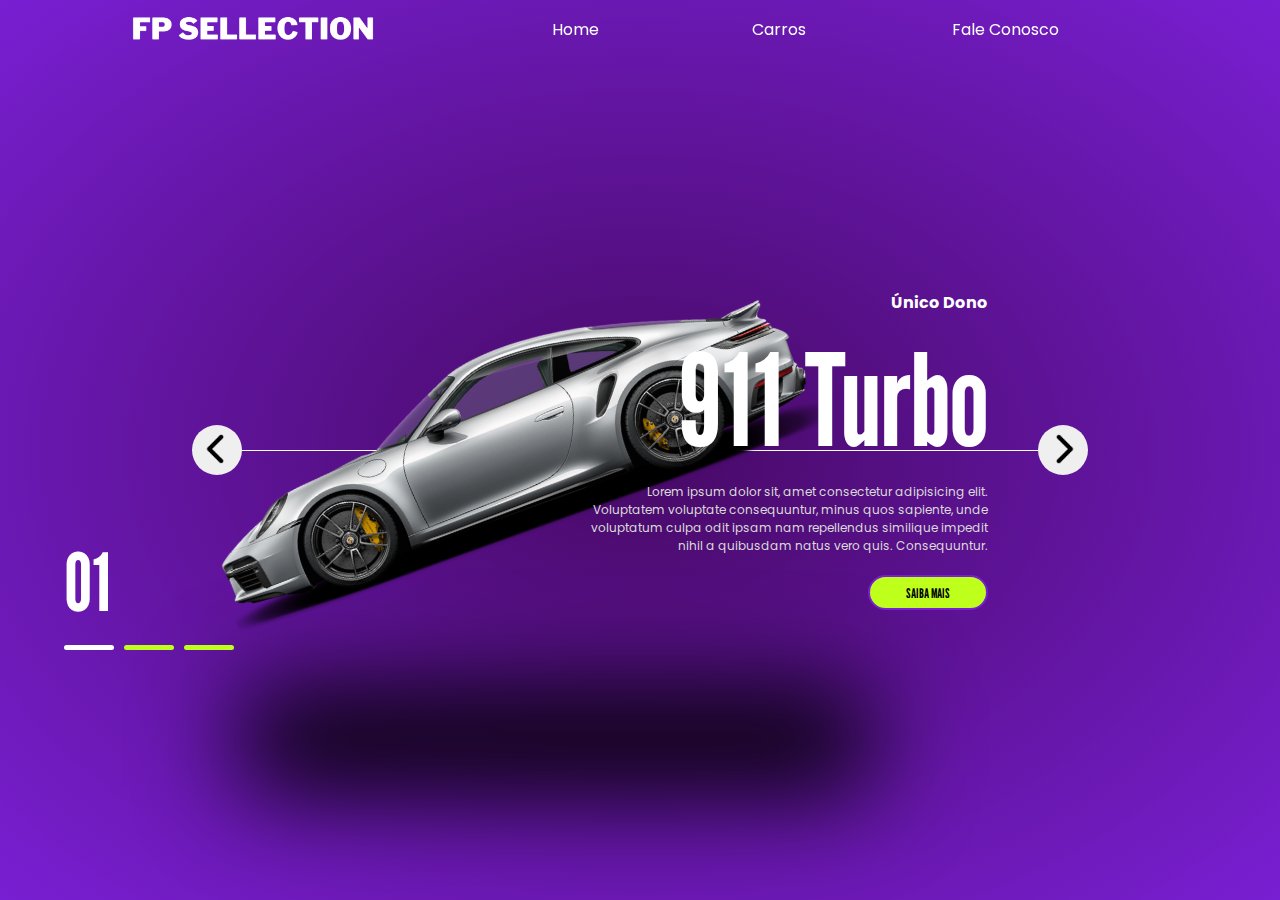
<file: # 1 - Landing Page Carro1/index.html>
<!DOCTYPE html>
<html lang="pt-br">

<head>
    <meta charset="UTF-8">
    <meta name="viewport" content="width=device-width, initial-scale=1.0">
    <link rel="preconnect" href="https://fonts.googleapis.com">
    <link rel="preconnect" href="https://fonts.gstatic.com" crossorigin>
    <link
        href="https://fonts.googleapis.com/css2?family=Poppins:ital,wght@0,100;0,200;0,300;0,400;0,500;0,600;0,700;0,800;0,900;1,100;1,200;1,300;1,400;1,500;1,600;1,700;1,800;1,900&display=swap"
        rel="stylesheet">
    <link rel="preconnect" href="https://fonts.googleapis.com">
    <link rel="preconnect" href="https://fonts.gstatic.com" crossorigin>
    <link
        href="https://fonts.googleapis.com/css2?family=League+Gothic&family=Poppins:ital,wght@0,100;0,200;0,300;0,400;0,500;0,600;0,700;0,800;0,900;1,100;1,200;1,300;1,400;1,500;1,600;1,700;1,800;1,900&display=swap"
        rel="stylesheet">
    <link rel="stylesheet" href="styles.css">
    <title>FP Sellection</title>
</head>

<body>
    <header>
        <img src="./imag/logo.png" alt="logo fp">
        <nav>
            <ul>
                <li>Home</li>
                <li>Carros</li>
                <li>Fale Conosco</li>
            </ul>
        </nav>
    </header>

    <section class="container">
        <div class="list">

            <div class="item active">
                <div class="car-img">
                    <img src="./imag/fig2.png" alt="imagem carro">
                </div>
                <div class="content">
                    <p class="car-information">
                        Único Dono
                    </p>
                    <h2>
                        911 Turbo
                    </h2>
                    <p class="description">
                        Lorem ipsum dolor sit, amet consectetur adipisicing elit. Voluptatem voluptate consequuntur,
                        minus quos sapiente, unde voluptatum culpa odit ipsam nam repellendus similique impedit nihil a
                        quibusdam natus vero quis. Consequuntur.
                    </p>
                    <button class="information">
                        Saiba Mais
                    </button>
                </div>
            </div>

            <div class="item">
                <div class="car-img">
                    <img src="./imag/fig3.png" alt="imagem carro">
                </div>
                <div class="content">
                    <p class="car-information">
                        Conversível
                    </p>
                    <h2>
                        Ferrari
                    </h2>
                    <p class="description">
                        Lorem ipsum dolor sit, amet consectetur adipisicing elit. Voluptatem voluptate consequuntur,
                        minus quos sapiente, unde voluptatum culpa odit ipsam nam repellendus similique impedit nihil a
                        quibusdam natus vero quis. Consequuntur.
                    </p>
                    <button class="information">
                        Saiba Mais
                    </button>
                </div>
            </div>

            <div class="item">
                <div class="car-img">
                    <img src="./imag/fig4.png" alt="imagem carro">
                </div>
                <div class="content">
                    <p class="car-information">
                        2015
                    </p>
                    <h2>
                        Lamborghini
                    </h2>
                    <p class="description">
                        Lorem ipsum dolor sit, amet consectetur adipisicing elit. Voluptatem voluptate consequuntur,
                        minus quos sapiente, unde voluptatum culpa odit ipsam nam repellendus similique impedit nihil a
                        quibusdam natus vero quis. Consequuntur.
                    </p>
                    <button class="information">
                        Saiba Mais
                    </button>
                </div>
            </div>

        </div>

        <div class="arrows">
            <button id="prev"><img src="./imag/fig1.png" alt="seta-esquerda"></button>
            <button id="next"><img src="./imag/fig1.png" alt="seta-direito"></button>
        </div>

        <div class="indicators">
            <div class="number">01</div>
            <ul>
                <li class="active"></li>
                <li></li>
                <li></li>
            </ul>
        </div>
    </section>

    <script src="./scripts.js"></script>
</body>

</html>
</file>
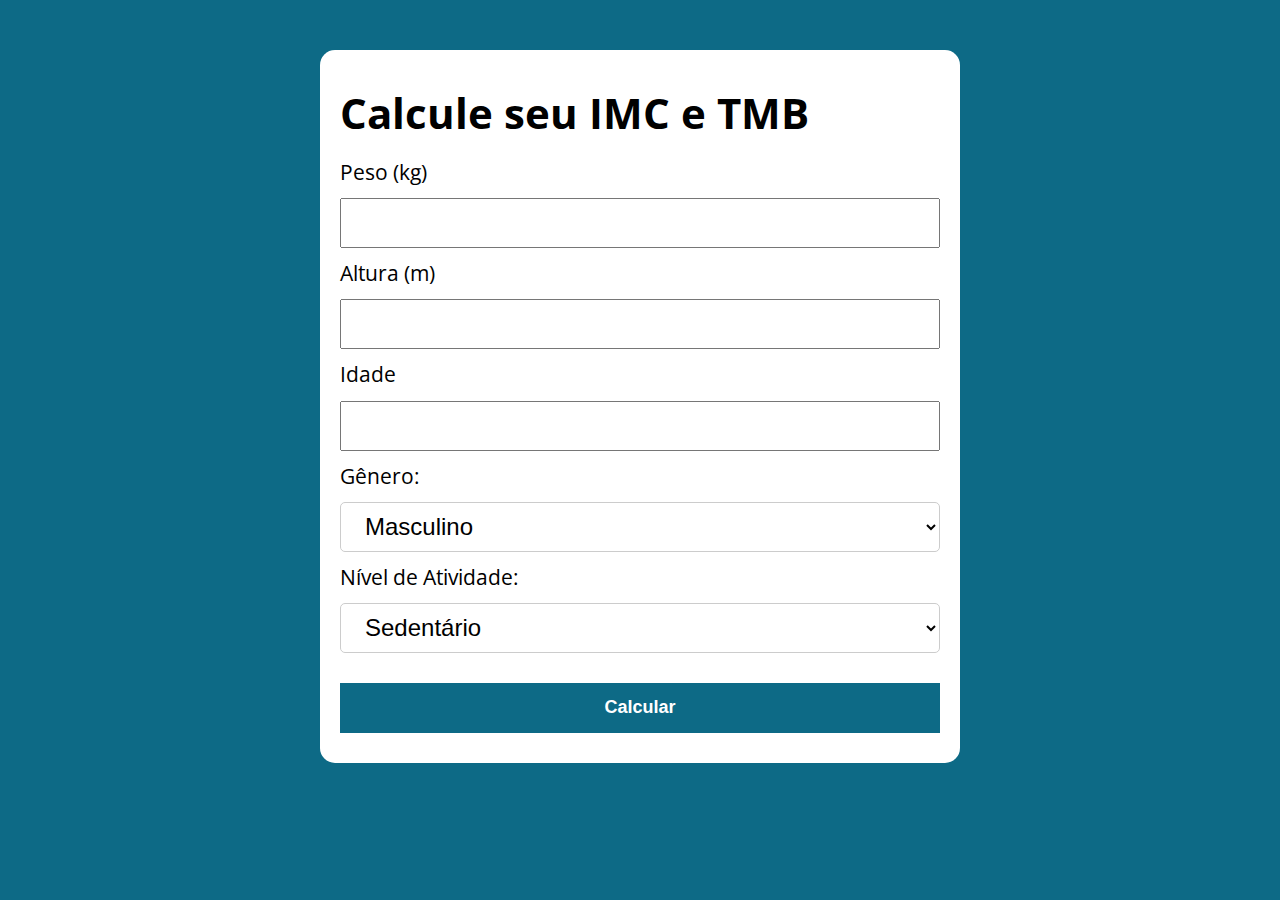
<file: # 2 - IMC e TMB/index.html>
<!DOCTYPE html>
<html lang="pt-BR">
<head>
    <meta charset="UTF-8">
    <meta name="viewport" content="width=device-width, initial-scale=1.0">
    <title>Calcule seu IMC e TMB</title>
    <link rel="stylesheet" href="./assets/css/style.css">
</head>
<body>
    <section class="container">
        <h1>Calcule seu IMC e TMB</h1>
        <form id="formulario">
            <label for="peso">Peso (kg)</label>
            <input type="text" id="peso" name="peso">
            
            <label for="altura">Altura (m)</label>
            <input type="text" id="altura" name="altura">
            
            <label for="idade">Idade</label>
            <input type="text" id="idade" name="idade">
            
            <label for="genero">Gênero:</label>
            <select id="genero" name="genero">
                <option value="masculino">Masculino</option>
                <option value="feminino">Feminino</option>
            </select>

            <label for="atividade" class="nivelAtividade">Nível de Atividade:</label>
            <select id="atividade" name="atividade">
                <option value="1.2">Sedentário</option>
                <option value="1.375">Leve (exercício 1-3 dias/semana)</option>
                <option value="1.55">Moderado (exercício 3-5 dias/semana)</option>
                <option value="1.725">Ativo (exercício 6-7 dias/semana)</option>
                <option value="1.9">Muito Ativo (trabalho físico pesado)</option>
            </select>

            <button type="submit">Calcular</button>
        </form>

        <div id="resultado"></div>
    </section>

    <script src="./assets/js/main.js"></script>
</body>
</html>
</file>
<file: # 1 - Landing Page Carro1/styles.css>
* {
	margin: 0;
	padding: 0;
	box-sizing: border-box;
	list-style: none;
	font-family: "Poppins", sans-serif;
}

body {
	background-color: #000;
	color: #fff;
	font-size: 16px;
	overflow: hidden;
}


/*dica de como centralizar o cabeçalho*/
header {
	/*dica de como centralizar o cabeçalho*/
	position: fixed;
	width: 80vw;
	left: 50%;
	transform: translateX(-50%);
	display: grid;
	align-items: center;
	grid-template-columns: 1fr 600px;
	gap: 100px;
	z-index: 2;

	& img {
		width: 250px;
	}

	& nav {
		& ul {
			display: grid;
			grid-template-columns: repeat(3, 200px);
		}
	}
}

section {
	background-image: radial-gradient(#470964, #791fd3);
	height: 100vh;
	position: relative;

	& .list {
		width: 70vw;
		height: 100%;
		margin: auto;
		position: relative;

		& .item {
			position: absolute;
			inset: 0;

			& .car-img {
				position: absolute;
				top: 50%;
				transform: translateY(-50%);
				width: 70%;

				& img {
					width: 100%;
					transform: rotate(-30deg);
				}

				&::before {
					content: '';
					position: absolute;
					background-color: #000;
					width: 100%;
					height: 100px;
					top: 150%;
					left: 50px;
					border: 50%;
					filter: blur(50px);
				}
			}

			& .content {
				position: absolute;
				right: 100px;
				width: 70%;
				height: 100%;
				display: flex;
				flex-direction: column;
				justify-content: center;
				/* joga todo mundo para centro*/
				align-items: end;
				/* todo mundo para direita */
				gap: 20px;

				& .car-information {
					font-weight: bold;
					/* deixa ele negrita */
				}

				& h2 {
					font-size: 8em;
					line-height: 1em;
					font-family: "League Gothic", sans-serif;
				}

				& .description {
					color: #d9d9d9;
					font-size: 12px;
					text-align: right;
					/* coloca o texto ao lado direito */
					max-width: 400px;
					/* Maxima da distancia a direita */
				}

				& .information {
					border-radius: 30px;
					/* Borda arrendondada */
					height: 35px;
					width: 120px;
					text-transform: uppercase;
					/* coloca todas as letrar maiúscula */
					border: 2px solid #791fd3;
					background-color: #beff1b;
					cursor: pointer;
					font-weight: bold;
					font-family: "League Gothic", sans-serif;

				}
			}
		}

		/* voce coloca coisas antes ou de pois dos itens */
		&::before {
			content: '';
			position: absolute;
			height: 200px;
			width: 100%;
			top: 50%;
			border-top: 1px solid #fff;
		}
	}

	.arrows {
		width: 70vw;
		position: absolute;
		top: 50%;
		left: 50%;
		transform: translate(-50%, -25px);
		display: flex;
		/* ele habilita o justify-content*/
		justify-content: space-between;

		/* :nth-child(1) permite com que eu selecione a primeira img para que não precisa criar um outra classe*/
		& button:nth-child(1) {
			& img {
				transform: scale(-1);
				/*houve a mudança de direção passando da esquerda para a direita*/

			}
		}


		& button {
			top: 60%;
			width: 50px;
			height: 50px;
			border-radius: 50%;
			border: none;
			cursor: pointer;

			& img {
				width: 30px;
				margin-top: 4px;
				cursor: pointer;
			}

			&:hover {
				background-color: #beff1b;
			}
		}
	}

	/* ajuste dos numeros */
	.indicators {
		position: absolute;
		top: 50%;
		left: 50%;
		transform: translateX(-50%);
		height: 200px;
		width: 90vw;
		display: flex;
		flex-direction: column;
		/*coloca um embaixo do outro */
		justify-content: end;
		/*coloca todo mundo para o final*/
		gap: 15px;

		& .number {
			font-size: 5em;
			font-family: "League Gothic", sans-serif;
		}

		& ul {
			display: flex;
			gap: 10px;

			/*ajuste das barinhas embaixo do nnumero*/
			& li {
				width: 50px;
				height: 5px;
				background-color: #beff1b;
				border-radius: 5px;
				transition: 0.5s;
			}

			& .active {
				background-color: #fff;
			}
		}
	}
}

/* agora aqui é a parte da animação do site */

section {

	& .list {
	--calculation: 1; /* essa variavel criada foi colocada para mudar a direção de quando clicado do lado direito a imagem vem do lado direito e quando clicado na seta do lado esquerdo ele vem do lado esquedo, vai ser modificado no javascript */

		& .item {
			transform: translateX(calc(100vw * var(--calculation)));
			/* aqui a estrutura das imagens percorre todo o eixo x*/
			transition: 0.5s;
			opacity: 0;
			/* aqui ele vai sumir da tela */

			& .car-img {
				& img {
					transform: rotate(0);
					/* precisamos que a imagem veia reto para de pois fazer a rotação */
					transition: 0.5s;
					transition-delay: 0.3s;
				}
			}

			& .content {

				& .car-information, h2, .description, .information {
					transform: translateX(calc(200px * var(--calculation)));
					transition: 0.7s;
					transition-delay: 0.3s;
					opacity: 0;
				}

				& h2 {
					transition-delay: 0.5s;
				}

				& .description {
					transition-delay: 0.7s;
				}

				& .information {
					transition-delay: 0.9s;
				}
			}
		}

		& .active {
			transform: translateX(0);
			transition: 0.5s;
			opacity: 1;

			& .car-img {
				& img {
					transform: rotate(-20deg); 
				}
			}

			& .content {

				& .car-information, h2, .description, .information {
					transform: translateX(0);
					opacity: 1;
				}
			}
		}
	}
}
</file>
<file: # 2 - IMC e TMB/assets/css/style.css>
@import url('https://fonts.googleapis.com/css2?family=League+Gothic&family=Open+Sans:ital,wght@0,300..800;1,300..800&family=Poppins:wght@400;700&display=swap');

:root {
    --primary-color:rgb(13, 106, 134);
    --primary-color-dark:rgb(9,48,56);
}

* {
    box-sizing: border-box;
    outline: none;
}

body {
    margin: 0;
    padding: 0;
    background: var(--primary-color);
    font-family: 'Open sans', sans-serif;
    font-size: 1.3em;
    line-height: 1.5em;
}

.container {
    max-width: 640px;
    margin: 50px auto;
    background: #fff;
    padding: 20px;
    border-radius: 15px;
}

form input, form label, form button {
    display: block;
    width: 100%;
    margin-bottom: 10px;
}

form input {
    font-size: 24px;
    height: 50px;
    padding: 0 20px;
}

/* faz a criação do retangulo colorido quando clicado nele para escrever em label */
form input:focus {
    outline:1px solid var(--primary-color);
}

form button {
    border: none;
    background: var(--primary-color);
    color: #fff;
    font-size: 18px;
    font-weight: 700;
    height: 50px;
    cursor: pointer;
    margin-top: 30px;
}

form button:hover{
    background: var(--primary-color-dark);
}

form button:active {
    background: red;
}

.paragrafo-resultado, .bad {
    background: rgb(108, 255, 182);
    padding: 10px 20px;
}

.bad {
    background: rgb(255, 150, 150);
}

form select {
    font-size: 24px;
    height: 50px;
    padding: 0 20px;
    width: 100%;
    border: 1px solid #ccc;
    border-radius: 5px;
    background-color: white;
    cursor: pointer;
}

form select:focus {
    outline: 2px solid var(--primary-color);
    background-color: lightyellow;
}

form .nivelAtividade {
    margin-top: 10px;
}
</file>
